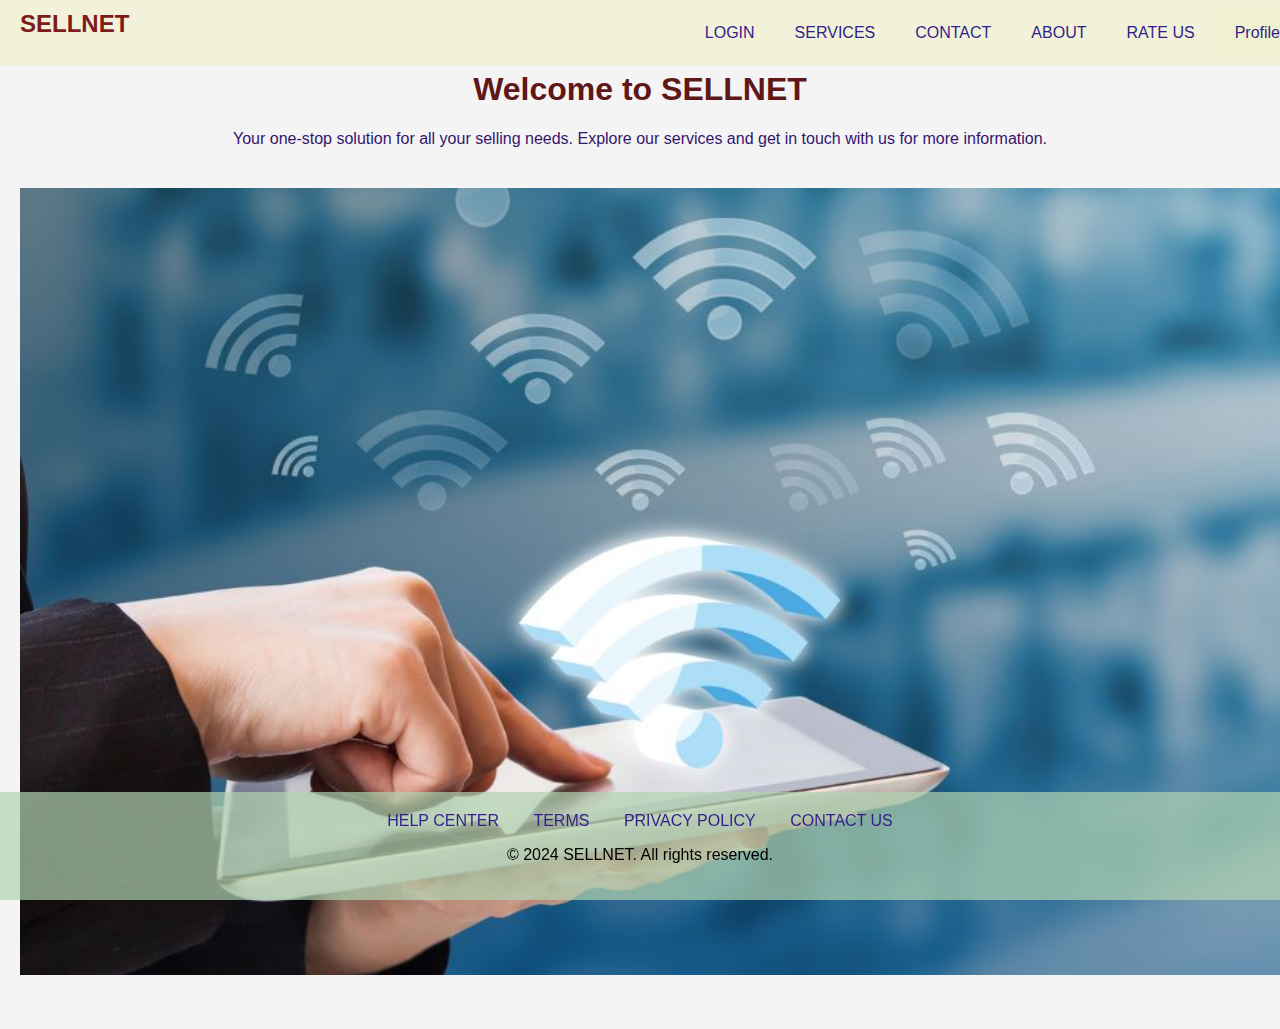
<file: index.html>
<!DOCTYPE html>
<html lang="en">
<head>
    <meta charset="UTF-8">
    <meta name="viewport" content="width=device-width, initial-scale=1.0">
    <title>SELLNET - Home</title>
    <style>
        body {
            font-family: Arial, sans-serif;
            margin: 0;
            padding: 0;
            background: #f4f4f4;
        }
        .navbar {
            display: flex;
            justify-content: start;
            align-items: center;
            background-color: rgba(240, 241, 205, 0.7); /* Transparent sky blue background */
            padding: 10px 20px;
            position: absolute;
            width: 100%;
            top: 0;
            z-index: 1000;
        }
        .navbar .logo {
            font-size: 1.5em;
            font-weight: bold;
            color: rgb(126, 27, 27);
            position: absolute;
            top: 10px;
            left: 20px;
        }
        .navbar a {
            text-decoration: none;
            color: rgb(52, 31, 138);
            padding: 14px 20px;
            text-transform: uppercase;
            transition: color 0.3s;
        }
        .navbar a:hover {
            color: #871f1f; /* Darker shade of orange on hover */
        }
        .navbar .menu {
            display: flex;
            margin-left: auto;
        }
        .main-content {
            padding: 50px 10px 10px;
            text-align: center;
        }
        .main-content h1 {
            color: rgb(96, 23, 23);
        }
        .main-content p {
            color: rgb(52, 21, 110);
        }
        .images {
            margin: 30px 0;
        }
        .images img {
            width: 1500px; /* Adjust the size as needed */
            height: auto;
            margin: 10px;
        }
        .footer {
            background-color: rgba(176, 211, 176, 0.7); /* Transparent sky blue background */
            padding: 20px 0;
            text-align: center;
            position: fixed;
            width: 100%;
            bottom: 0;
        }
        .footer a {
            text-decoration: none;
            color: rgb(52, 31, 138);
            padding: 0 15px;
            text-transform: uppercase;
            transition: color 0.3s;
        }
        .footer a:hover {
            color: #871f1f; /* Darker shade of orange on hover */
        }
        .dropdown {
            position: relative;
            display: inline-block;
        }
        .dropbtn {
            background-color: rgba(240, 241, 205, 0.7); /* Match navbar color */
            color: rgb(52, 31, 138);
            padding: 14px 20px;
            font-size: 16px;
            border: none;
            cursor: pointer;
        }
        .dropbtn:hover, .dropbtn:focus {
            color: #871f1f; /* Darker shade of orange on hover */
        }
        .dropdown-content {
            display: none;
            position: absolute;
            background-color: #f9f9f9;
            min-width: 160px;
            box-shadow: 0px 8px 16px 0px rgba(0,0,0,0.2);
            z-index: 1;
        }
        .dropdown-content a {
            color: black;
            padding: 12px 16px;
            text-decoration: none;
            display: block;
        }
        .dropdown-content a:hover {
            background-color: #f1f1f1;
        }
        .show {
            display: block;
        }
    </style>
</head>
<body>
    <nav class="navbar">
        <div class="logo">SELLNET</div>
        <div class="menu">
            <a href="login.html">Login</a> 
            <a href="#services">Services</a>
            <a href="#contact">Contact</a>
            <a href="#about">About</a>
            <a href="#rate-us">Rate Us</a>
            <div class="dropdown">
                <button class="dropbtn">Profile</button>
                <div class="dropdown-content">
                    <a href="#settings">Settings</a>
                    <a href="#logout">Logout</a>
                </div>
            </div>
        </div>
    </nav>

    <div class="main-content">
        <h1>Welcome to SELLNET</h1>
        <p>Your one-stop solution for all your selling needs. Explore our services and get in touch with us for more information.</p>
        <div class="images">
            <img src="sellnet.jpg" alt="Money Image">
        </div>
    </div>

    <div class="footer">
        <a href="#help-center">Help Center</a>
        <a href="#terms">Terms</a>
        <a href="#privacy-policy">Privacy Policy</a>
        <a href="#contact-us">Contact Us</a>
        <p>&copy; 2024 SELLNET. All rights reserved.</p>
    </div>

    <script>
        document.querySelector('.dropbtn').addEventListener('click', function() {
            document.querySelector('.dropdown-content').classList.toggle('show');
        });

        // Close the dropdown if the user clicks outside of it
        window.onclick = function(event) {
            if (!event.target.matches('.dropbtn')) {
                var dropdowns = document.getElementsByClassName('dropdown-content');
                for (var i = 0; i < dropdowns.length; i++) {
                    var openDropdown = dropdowns[i];
                    if (openDropdown.classList.contains('show')) {
                        openDropdown.classList.remove('show');
                    }
                }
            }
        }
    </script>
</body>
</html>
</file>
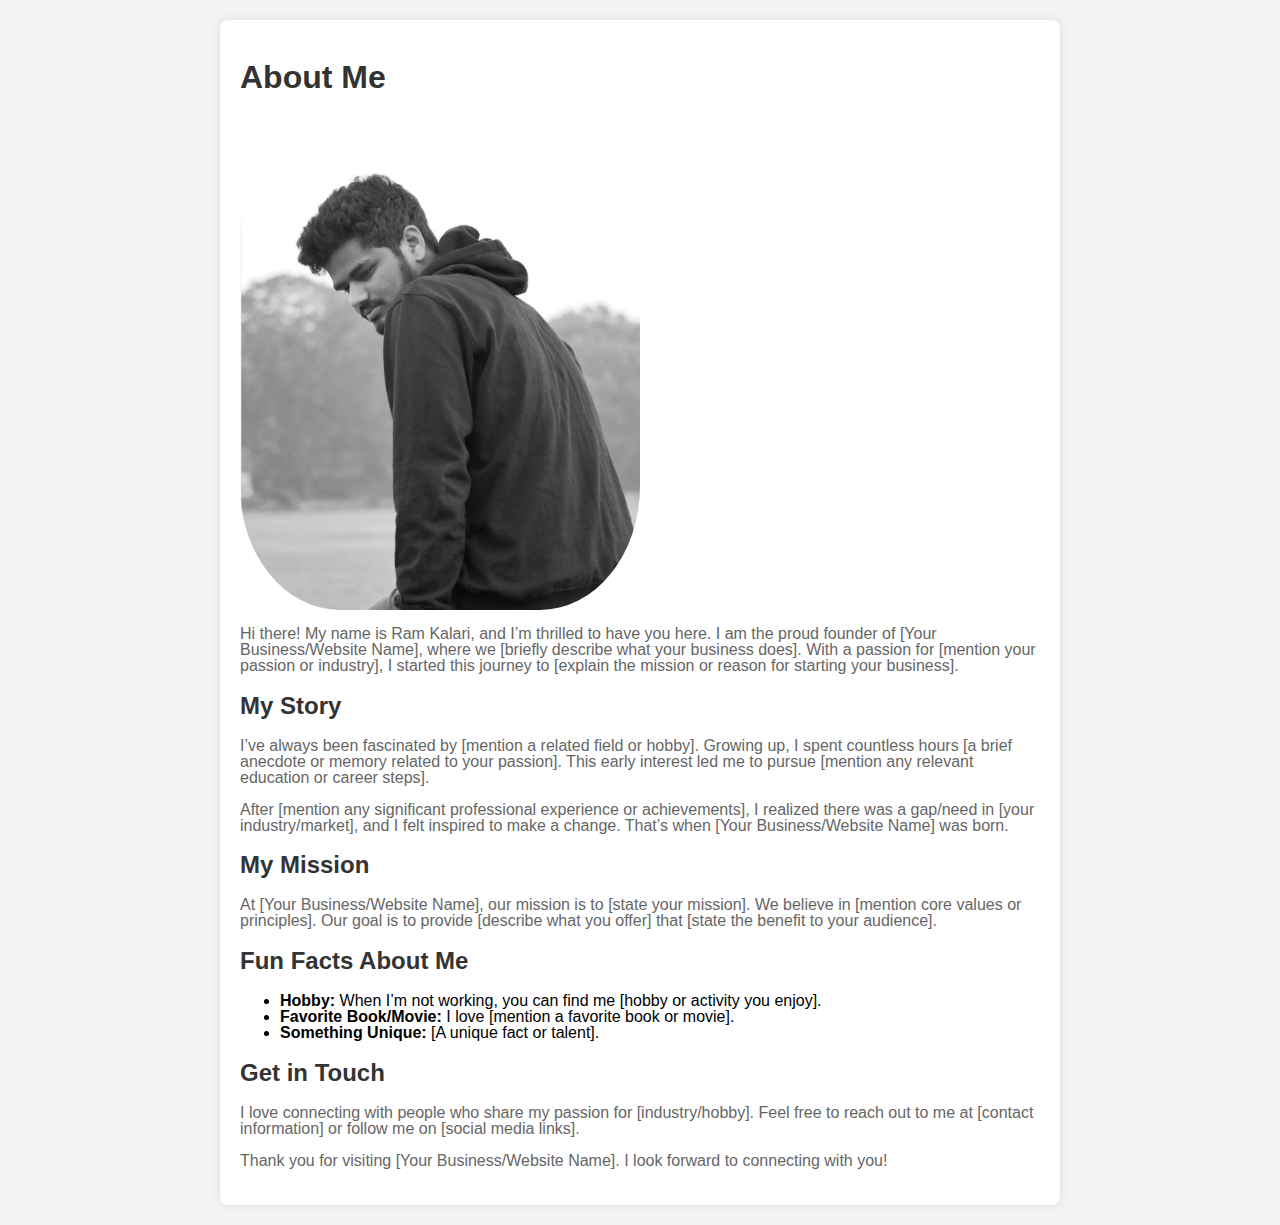
<file: About.html>
<!DOCTYPE html>
<html lang="en">
<head>
    <meta charset="UTF-8">
    <meta name="viewport" content="width=device-width, initial-scale=1.0">
    <title>About Me</title>
    <style>
        body {
            font-family: Arial, sans-serif;
            line-height: 1.0;
            margin: 0;
            padding: 20px;
            background-color: #f4f4f4;
        }
        .container {
            max-width: 800px;
            margin: auto;
            background: white;
            padding: 20px;
            border-radius: 8px;
            box-shadow: 0 0 10px rgba(0, 0, 0, 0.1);
        }
        img {
            max-width: 50%;
            border-radius: 25%;
        }
        h1, h2, h3 {
            color: #333;
        }
        p {
            color: #666;
        }
    </style>
</head>
<body>
    <div class="container">
        <h1>About Me</h1>
        <img align="center" src="ramkalaris.jpg" alt="Owner's Photo">
        <p>Hi there! My name is Ram Kalari, and I’m thrilled to have you here. I am the proud founder of [Your Business/Website Name], where we [briefly describe what your business does]. With a passion for [mention your passion or industry], I started this journey to [explain the mission or reason for starting your business].</p>
        
        <h2>My Story</h2>
        <p>I’ve always been fascinated by [mention a related field or hobby]. Growing up, I spent countless hours [a brief anecdote or memory related to your passion]. This early interest led me to pursue [mention any relevant education or career steps].</p>
        <p>After [mention any significant professional experience or achievements], I realized there was a gap/need in [your industry/market], and I felt inspired to make a change. That’s when [Your Business/Website Name] was born.</p>
        
        <h2>My Mission</h2>
        <p>At [Your Business/Website Name], our mission is to [state your mission]. We believe in [mention core values or principles]. Our goal is to provide [describe what you offer] that [state the benefit to your audience].</p>
        
        <h2>Fun Facts About Me</h2>
        <ul>
            <li><strong>Hobby:</strong> When I’m not working, you can find me [hobby or activity you enjoy].</li>
            <li><strong>Favorite Book/Movie:</strong> I love [mention a favorite book or movie].</li>
            <li><strong>Something Unique:</strong> [A unique fact or talent].</li>
        </ul>
        
        <h2>Get in Touch</h2>
        <p>I love connecting with people who share my passion for [industry/hobby]. Feel free to reach out to me at [contact information] or follow me on [social media links].</p>
        <p>Thank you for visiting [Your Business/Website Name]. I look forward to connecting with you!</p>
    </div>
</body>
</html>
</file>
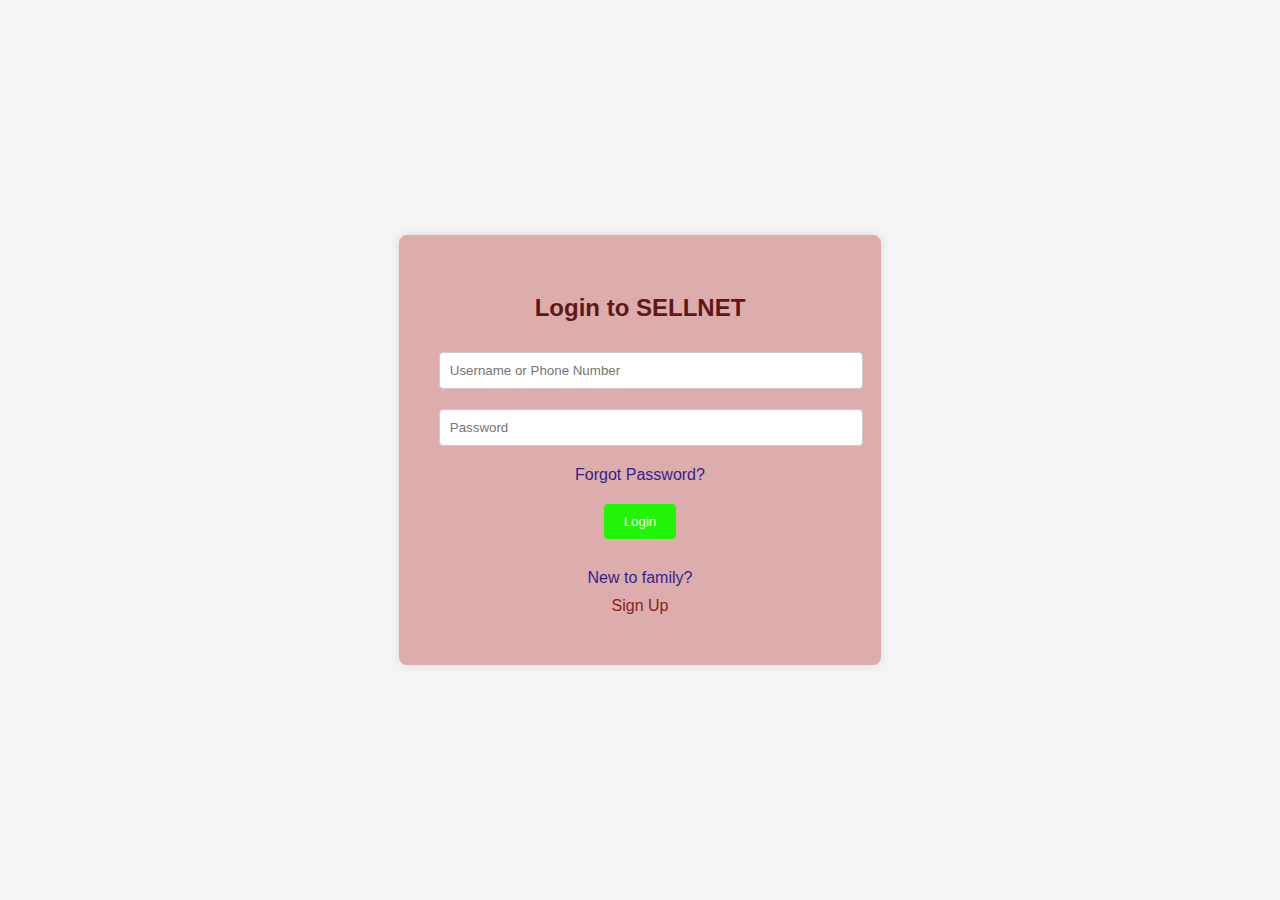
<file: login.html>
<!DOCTYPE html>
<html lang="en">
<head>
    <meta charset="UTF-8">
    <meta name="viewport" content="width=device-width, initial-scale=1.0">
    <title>SELLNET - Login</title>
    <style>
        body {
            font-family: Arial, sans-serif;
            margin: 0;
            padding: 0;
            background: #f4f4f4;
            display: flex;
            justify-content: center;
            align-items: center;
            height: 100vh;
        }
        .login-container {
            background: rgba(211, 142, 142, 0.7); /* Transparent sky blue background */
            padding: 40px;
            border-radius: 8px;
            box-shadow: 0 0 10px rgba(0, 0, 0, 0.1);
            text-align: center;
        }
        .login-container h2 {
            color: rgb(96, 23, 23);
            margin-bottom: 20px;
        }
        .login-container input[type="text"],
        .login-container input[type="password"] {
            width: 100%;
            padding: 10px;
            margin: 10px 0;
            border: 1px solid #ccc;
            border-radius: 4px;
        }
        .login-container a {
            display: block;
            margin: 10px 0;
            color: rgb(52, 31, 138);
            text-decoration: none;
        }
        .login-container a:hover {
            color: #871f1f; /* Darker shade on hover */
        }
        .login-container button {
            background-color: rgb(33, 244, 5);
            color: #fff;
            padding: 10px 20px;
            border: none;
            border-radius: 4px;
            cursor: pointer;
            margin: 10px 0;
        }
        .login-container button:hover {
            background-color: #871f1f; /* Darker shade on hover */
        }
        .login-container .signup-link {
            color: rgb(52, 31, 138);
            margin-top: 20px;
        }
        .login-container .signup-link a {
            color: #871f1f;
            text-decoration: none;
        }
        .login-container .signup-link a:hover {
            text-decoration: underline;
        }
    </style>
</head>
<body>
    <div class="login-container">
        <h2>Login to SELLNET</h2>
        <form action="index.html">
            <input type="text" placeholder="Username or Phone Number" required>
            <input type="password" placeholder="Password" required>
            <a href="#">Forgot Password?</a>
            <button type="submit">Login</button>
        </form>
        <div class="signup-link">
            New to family? <a href="signup.html">Sign Up</a>
        </div>
    </div>
</body>
</html>
</file>
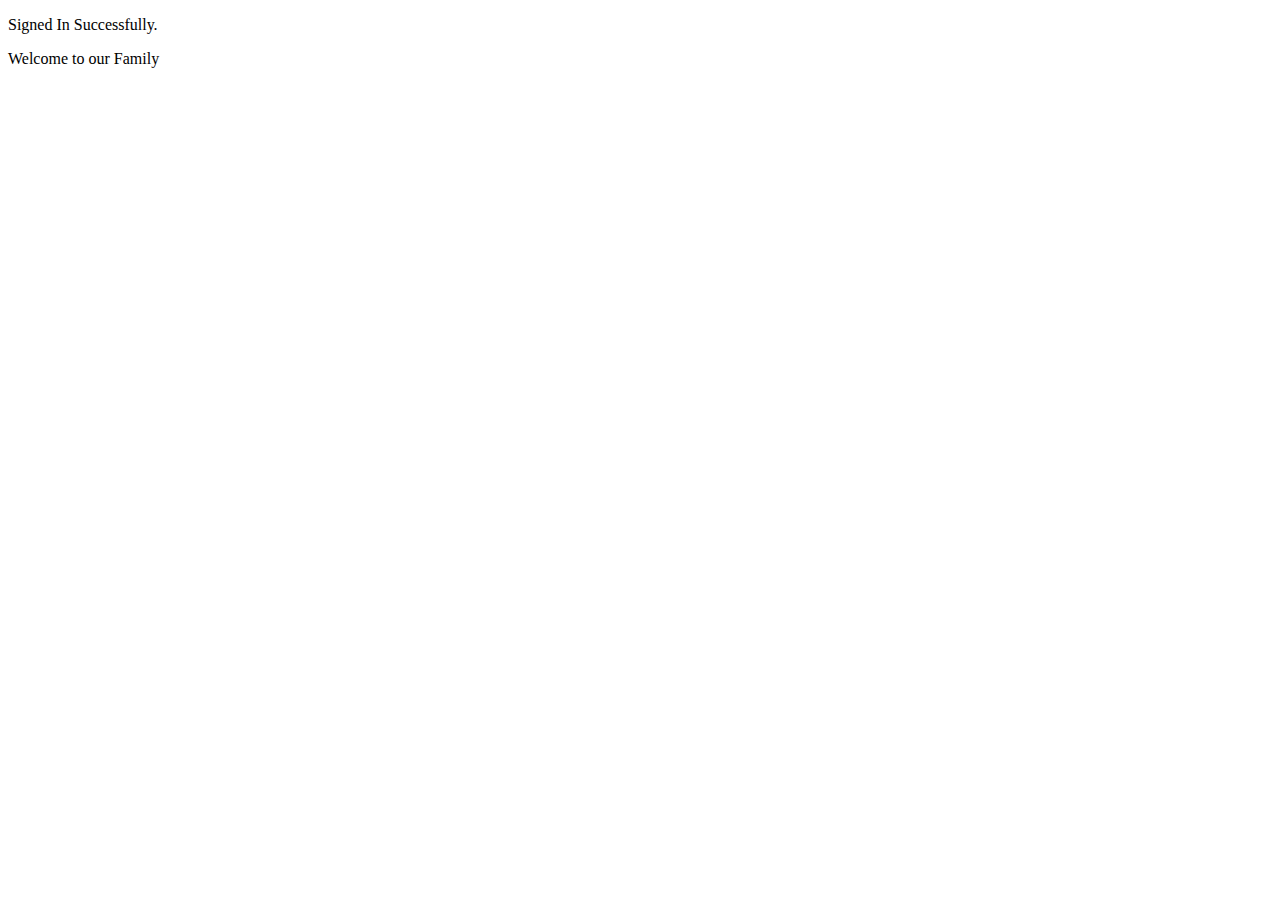
<file: signinsuccess.html>
<!DOCTYPE html>
<html lang="en">
<head>
    <meta charset="UTF-8">
    <meta name="viewport" content="width=device-width, initial-scale=1.0">
    <title>Document</title>
</head>
<body>
    <P>Signed In Successfully.</P>
    <p>Welcome to our Family</p>
</body>
</html>
</file>
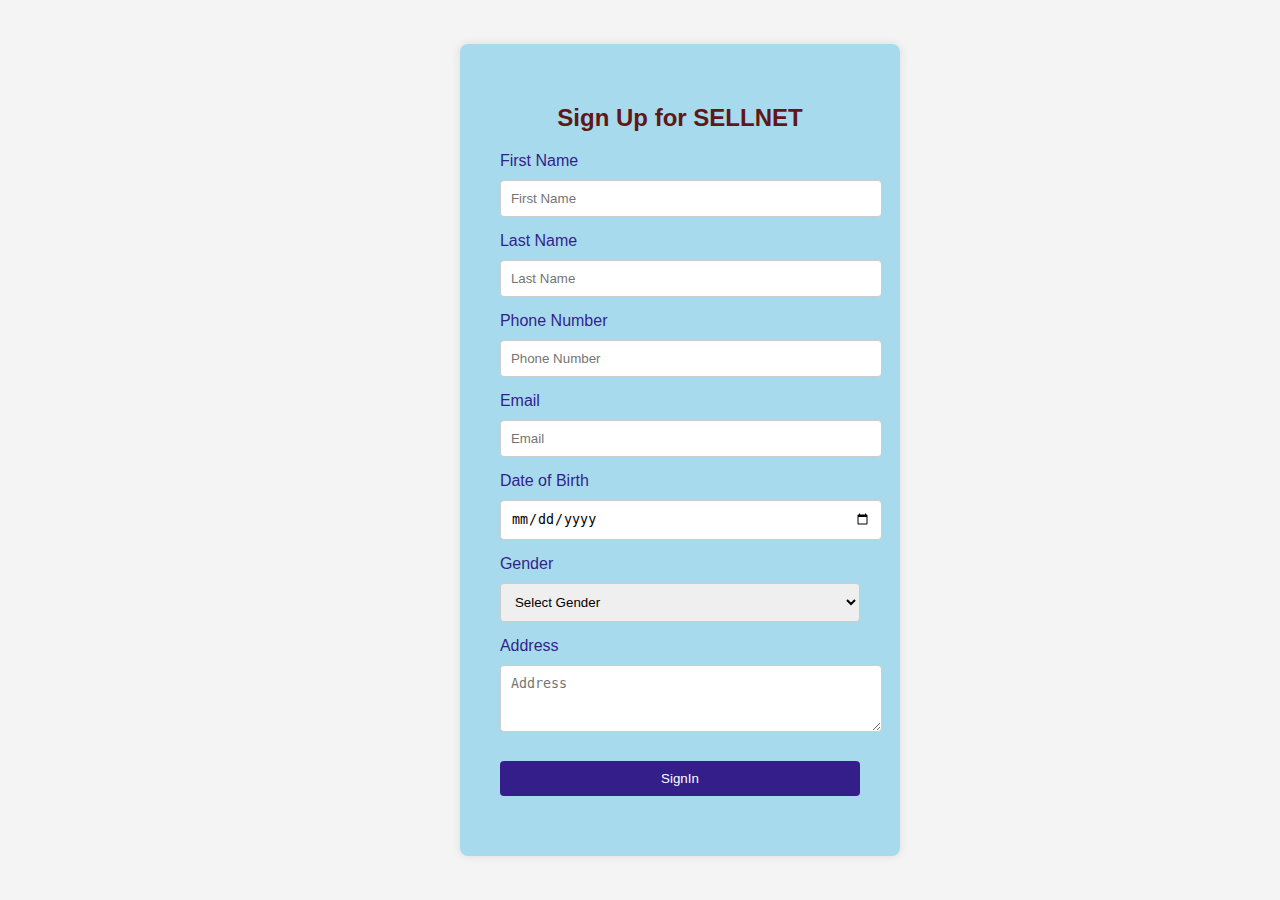
<file: signup.html>
<!DOCTYPE html>
<html lang="en">
<head>
    <meta charset="UTF-8">
    <meta name="viewport" content="width=device-width, initial-scale=1.0">
    <title>SELLNET - Sign Up</title>
    <style>
        body {
            font-family: Arial, sans-serif;
            margin: 0;
            padding: 0;
            background: #f4f4f4;
            display: flex;
            justify-content: center;
            align-items: center;
            height: 100vh;
        }
        .signup-container {
            background: rgba(135, 206, 235, 0.7); /* Transparent sky blue background */
            padding: 40px;
            border-radius: 8px;
            box-shadow: 0 0 10px rgba(0, 0, 0, 0.1);
            text-align: center;
            max-width: 400px;
            width: 100%;
        }
        .signup-container h2 {
            color: rgb(96, 23, 23);
            margin-bottom: 20px;
        }
        .signup-container label {
            display: block;
            text-align: left;
            color: rgb(52, 31, 138);
            margin: 10px 0 5px;
        }
        .signup-container input[type="text"],
        .signup-container input[type="email"],
        .signup-container input[type="date"],
        .signup-container input[type="tel"],
        .signup-container select,
        .signup-container textarea {
            width: 100%;
            padding: 10px;
            margin: 5px 0;
            border: 1px solid #ccc;
            border-radius: 4px;
        }
        .signup-container button {
            background-color: rgb(52, 31, 138);
            color: #fff;
            padding: 10px 20px;
            border: none;
            border-radius: 4px;
            cursor: pointer;
            margin: 20px 0;
            width: 100%;
        }
        .signup-container button:hover {
            background-color: #871f1f; /* Darker shade on hover */
        }
    </style>
</head>
<body>
    <form action="login.html">
    <div class="signup-container">
        <h2>Sign Up for SELLNET</h2>
        
            <label for="first-name">First Name</label>
            <input type="text" id="first-name" placeholder="First Name" >
            
            <label for="last-name">Last Name</label>
            <input type="text" id="last-name" placeholder="Last Name" >
            
            <label for="phone">Phone Number</label>
            <input type="tel" id="phone" placeholder="Phone Number">
            
            <label for="email">Email</label>
            <input type="email" id="email" placeholder="Email" >
            
            <label for="dob">Date of Birth</label>
            <input type="date" id="dob" placeholder="Date of Birth" >
            
            <label for="gender">Gender</label>
            <select id="gender" required>
                <option value="" disabled selected>Select Gender</option>
                <option value="male">Male</option>
                <option value="female">Female</option>
                <option value="other">Other</option>
            </select>
            
            <label for="address">Address</label>
            <textarea id="address" placeholder="Address" rows="3" ></textarea>
            
            <button class="submit">SignIn</button>
       
    </div>
</form>
</body>
</html>
</file>
